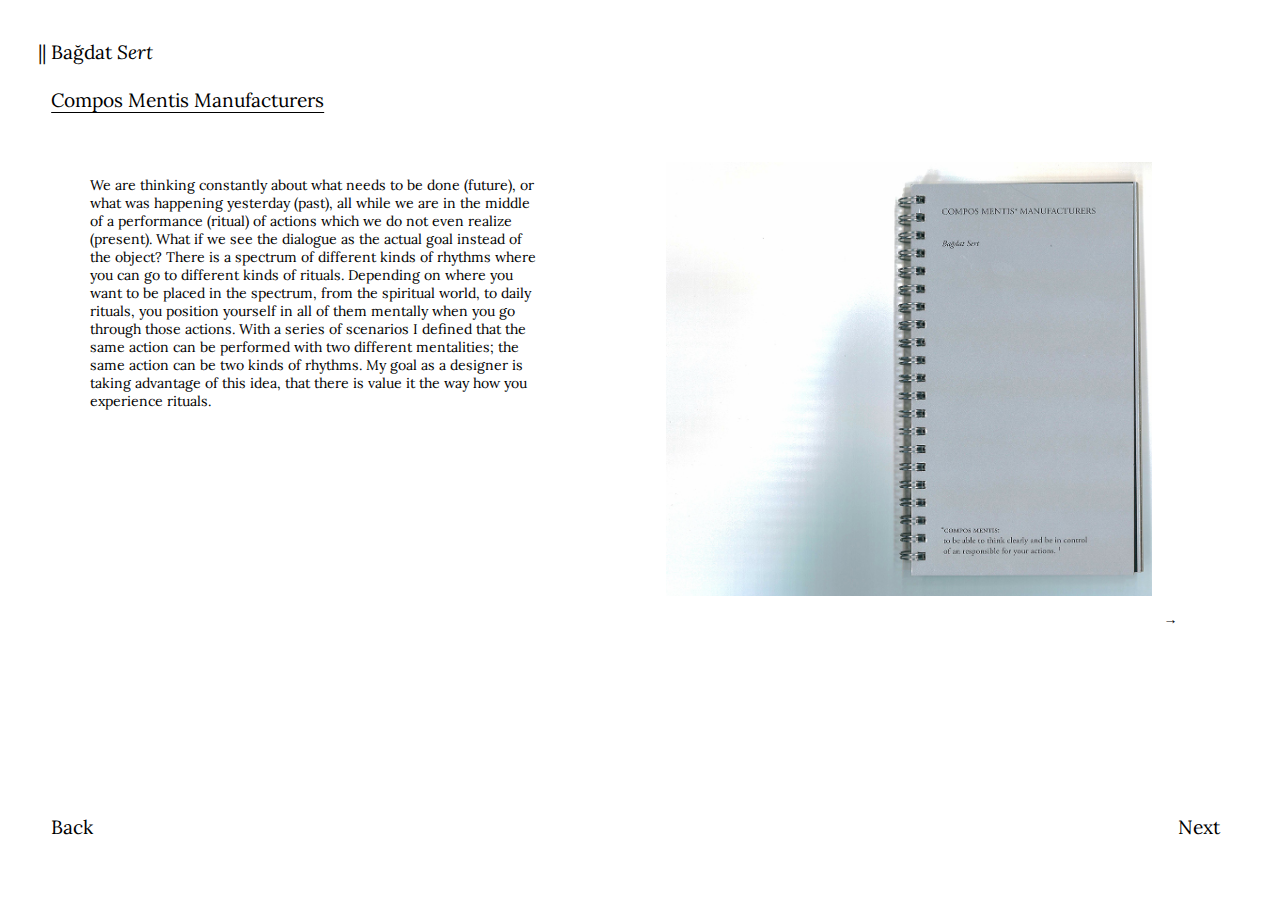
<file: composmentis.html>
<!DOCTYPE html>
<html>
<head>
	<title>|| Bağdat Sert: Cosmo Rythm</title>
	<meta charset="utf-8">
	<meta name="viewport" content="width=device-width, initial-scale=1.0">
	<link rel="icon" href="" type=""> 
	<link type="text/css" rel="stylesheet" href="resources/style.css"/>
	<link href="https://fonts.googleapis.com/css?family=Lora:400,400i&amp;subset=latin-ext" rel="stylesheet">

	<script type="text/javascript" src="resources/jquery-ui.min.js"></script>
	<script type="text/javascript" src="resources/jquery-3.3.1.min.js"></script>
	<script type="text/javascript" src="resources/cycle.js"></script>

</head>

<body>
	<h1><a href="index.html">|| Bağdat <i>Sert </i></a></h1>
	<h2 class="projectpagetitle">Compos Mentis Manufacturers</h2>
	<p id="introtext">We are thinking constantly about what needs to be done (future), or what was happening yesterday (past), all while we are in the middle of a performance (ritual) of actions which we do not even realize (present). What if we see the dialogue as the actual goal instead of the object?

There is a spectrum of different kinds of rhythms where you can go to different kinds of rituals. Depending on where you want to be placed in the spectrum, from the spiritual world, to daily rituals, you position yourself in all of them mentally when you go through those actions. With a series of scenarios I defined that the same action can be performed with two different mentalities; the same action can be two kinds of rhythms. My goal as a designer is taking advantage of this idea, that there is value it the way how you experience rituals. </p>

	<div class="gallery-square">
		<div class="cycle-slideshow" data-cycle-fx="scrollHorz"
    data-cycle-pause-on-hover="true"
    data-cycle-speed="1500">
    	<div class="cycle-next">→</div>
		<img src="images/compos_mentis_1.jpg"/>
		<img src="images/compos_mentis_5.jpg"/>
		<img src="images/compos_mentis_6.jpg"/>
		<img src="images/compos_mentis_15.jpg"/>
		<img src="images/compos_mentis_4.jpg"/>
		<img src="images/compos_mentis_6.jpg"/>
	<div class="cycle-caption"></div>

		
	</div>

	</div>


<h2 id="back"><a href="indexpage.html">Back</a></h2>
<h2 class="nextchapter"><a href="process.html">Next</a></h2>

</body>

</html>
</file>
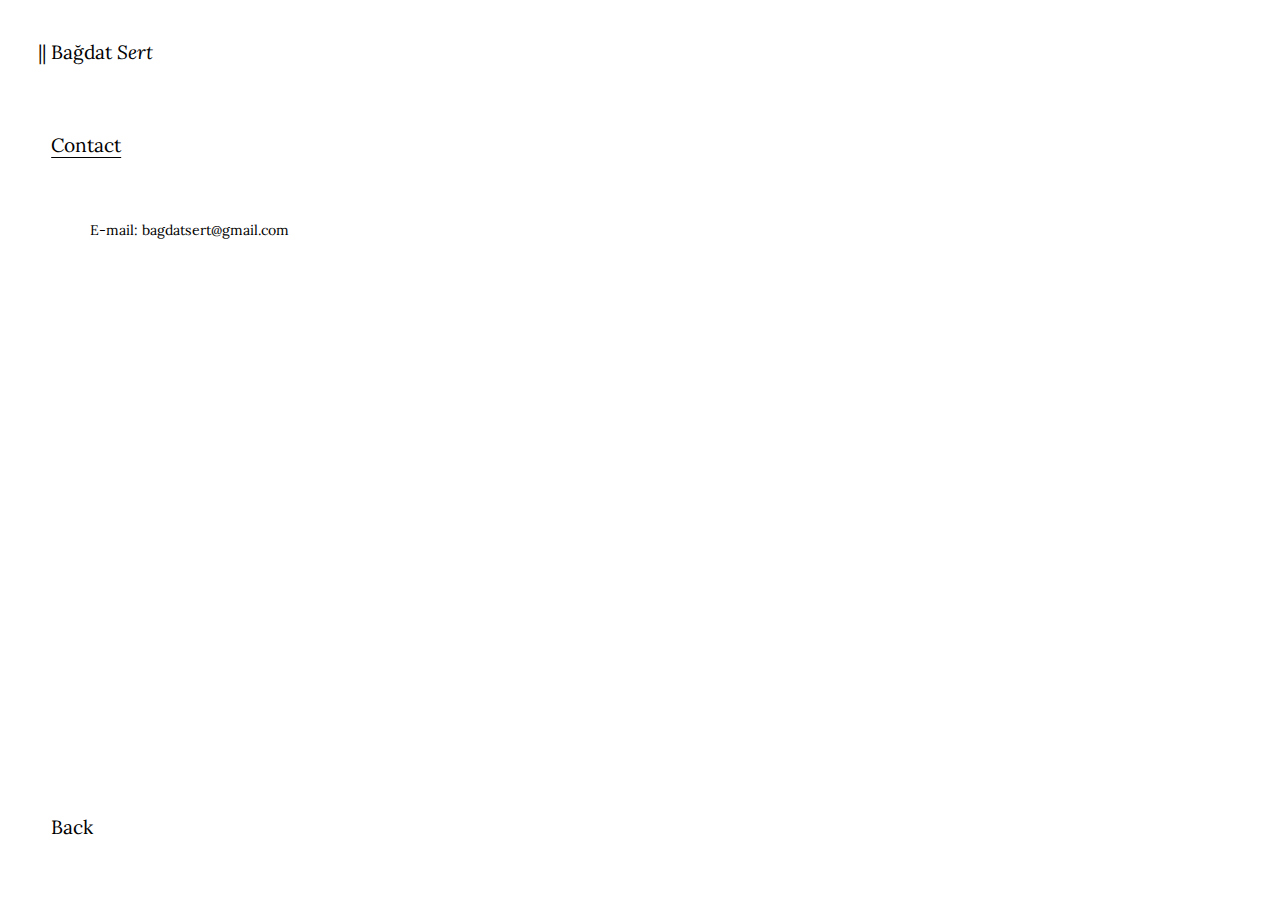
<file: contactpage.html>
<!DOCTYPE html>
<html>
<head>
	<title>|| Bağdat Sert: Cosmo Rythm</title>
	<meta charset="utf-8">
	<meta name="viewport" content="width=device-width, initial-scale=1.0">
	<link rel="icon" href="" type=""> 
	<link type="text/css" rel="stylesheet" href="resources/style.css"/>
	<link href="https://fonts.googleapis.com/css?family=Lora:400,400i&amp;subset=latin-ext" rel="stylesheet">
</head>


<body>
	<h1><a href="index.html">|| Bağdat <i>Sert </i></a></h1>
	<h2 id="contact_underline"> Contact </h2>

	<div id="contactdetails">
		<p>
			E-mail: <a href="mailto:bagdatsert@gmail.com">bagdatsert@gmail.com</a> <br>
		
		</p>
	</div>

	<h2 id="back"><a href="index.html">Back</a></h2>

</body>

</html>
</file>
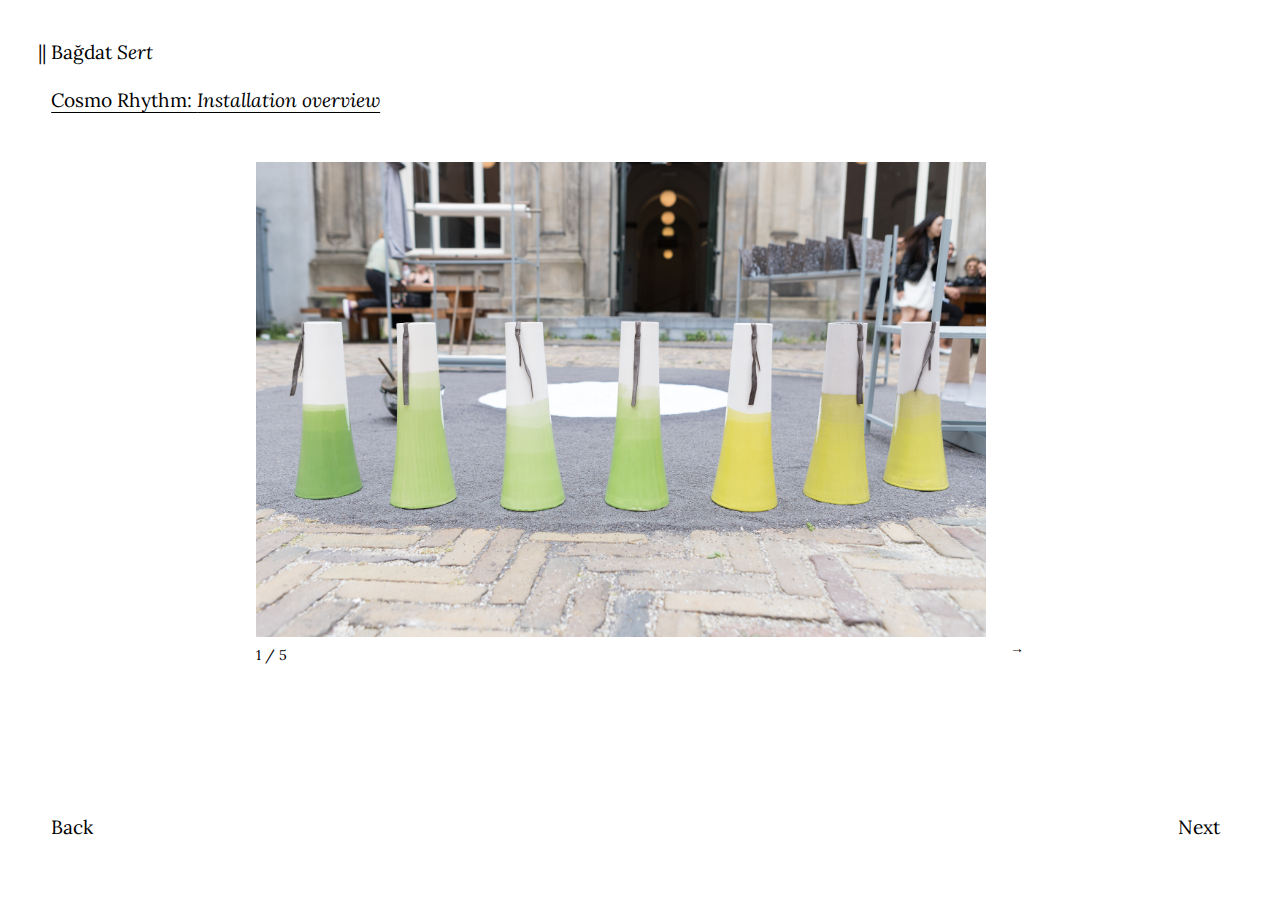
<file: cosmorythm.html>
<!DOCTYPE html>
<html>
<head>
	<title>|| Bağdat Sert: Cosmo Rythm</title>
	<meta charset="utf-8">
	<meta name="viewport" content="width=device-width, initial-scale=1.0">
	<link rel="icon" href="" type=""> 
	<link type="text/css" rel="stylesheet" href="resources/style.css"/>
	<link href="https://fonts.googleapis.com/css?family=Lora:400,400i&amp;subset=latin-ext" rel="stylesheet">

	<script type="text/javascript" src="resources/jquery-ui.min.js"></script>
	<script type="text/javascript" src="resources/jquery-3.3.1.min.js"></script>
	<script type="text/javascript" src="resources/cycle.js"></script>

</head>

<body>
	<h1><a href="index.html">|| Bağdat <i>Sert </i></a></h1>
	<h2 class="projectpagetitle">Cosmo Rhythm: <i>Installation overview</i></h2>

	<div class="gallery">
		<div class="cycle-slideshow" data-cycle-fx="scrollHorz"
    data-cycle-pause-on-hover="true"
    data-cycle-speed="1200">
     	 <div class="cycle-next">→</div>
     	<div class="cycle-caption"></div>

		<img src="images/installation_cosrhyt_2.jpg"/>
		<img src="images/installation_cosrhyt_4.jpg"/>
		<img src="images/installation_cosrhyt_6.jpg"/>
		<img src="images/installation_cosrhyt_14.jpg"/>
		<img src="images/installation_cosrhyt_15.jpg"/>
		
	</div>

	</div>

<h2 id="back"><a href="indexpage.html">Back</a></h2>
<h2 class="nextchapter"><a href="cosmorythm_installation.html">Next</a></h2>

</body>

</html>
</file>
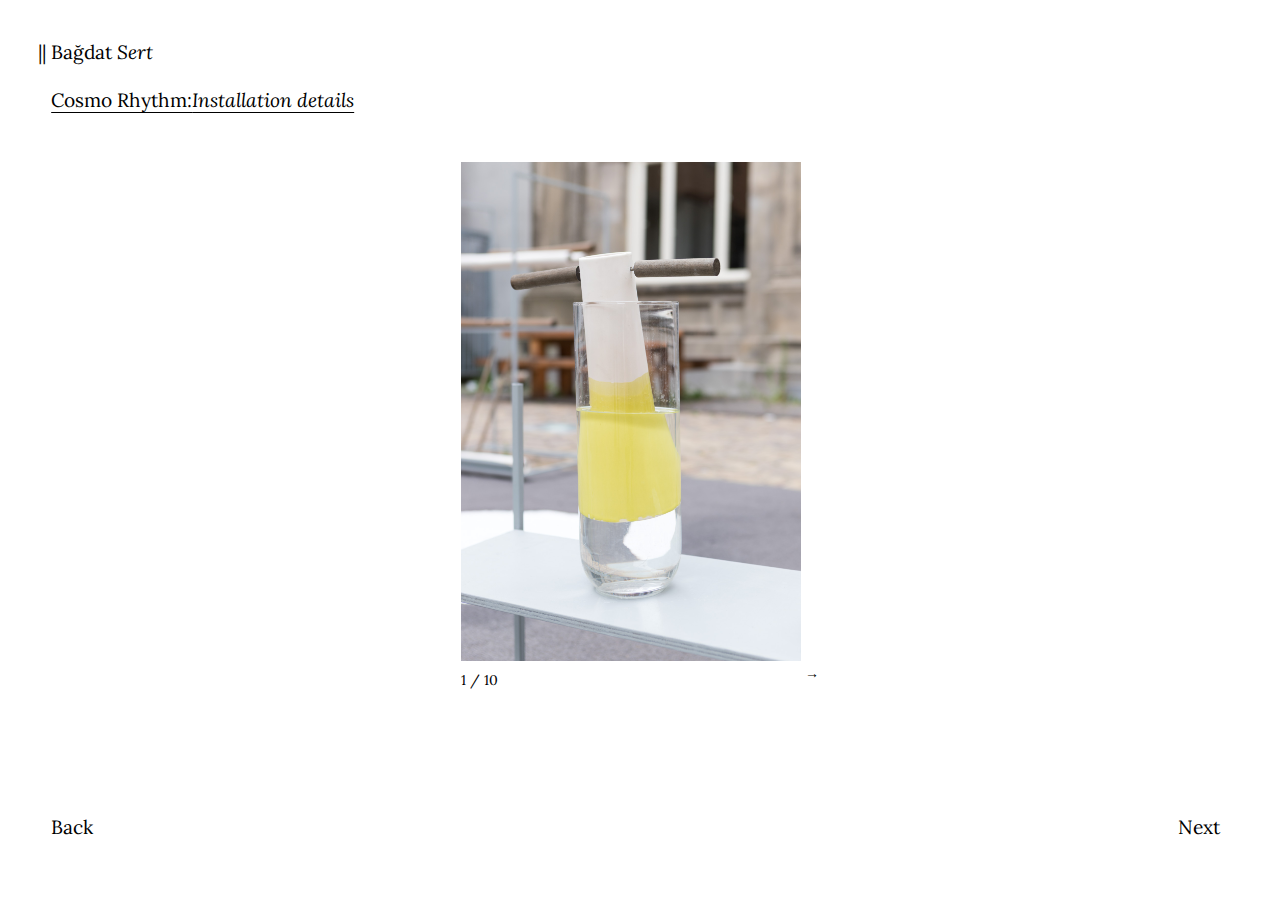
<file: cosmorythm_installation.html>
<!DOCTYPE html>
<html>
<head>
	<title>|| Bağdat Sert: Cosmo Rythm</title>
	<meta charset="utf-8">
	<meta name="viewport" content="width=device-width, initial-scale=1.0">
	<link rel="icon" href="" type=""> 
	<link type="text/css" rel="stylesheet" href="resources/style.css"/>
	<link href="https://fonts.googleapis.com/css?family=Lora:400,400i&amp;subset=latin-ext" rel="stylesheet">

	<script type="text/javascript" src="resources/jquery-ui.min.js"></script>
	<script type="text/javascript" src="resources/jquery-3.3.1.min.js"></script>
	<script type="text/javascript" src="resources/cycle.js"></script>

</head>

<body>
	<h1><a href="index.html">|| Bağdat <i>Sert </i></a></h1>
	<h2 class="projectpagetitle">Cosmo Rhythm:<i>Installation details</i></h2>


	<div class="gallery-vertical">
		<div class="cycle-slideshow" data-cycle-fx="scrollHorz"
    data-cycle-pause-on-hover="true"
    data-cycle-speed="1200">
     	 <div class="cycle-next">→</div>
     	<div class="cycle-caption"></div>

		<img src="images/installation_cosrhyt_1.jpg"/>
		<img src="images/installation_cosrhyt_3.jpg"/>
		<img src="images/installation_cosrhyt_5.jpg"/>
		<img src="images/installation_cosrhyt_7.jpg"/>
		<img src="images/installation_cosrhyt_8.jpg"/>
		<img src="images/installation_cosrhyt_9.jpg"/>
		<img src="images/installation_cosrhyt_10.jpg"/>
		<img src="images/installation_cosrhyt_11.jpg"/>
		<img src="images/installation_cosrhyt_12.jpg"/>
		<img src="images/installation_cosrhyt_13.jpg"/>
		
	</div>

	</div>


<h2 id="back"><a href="indexpage.html">Back</a></h2>
<h2 class="nextchapter"><a href="vases.html">Next</a></h2>

</body>

</html>
</file>
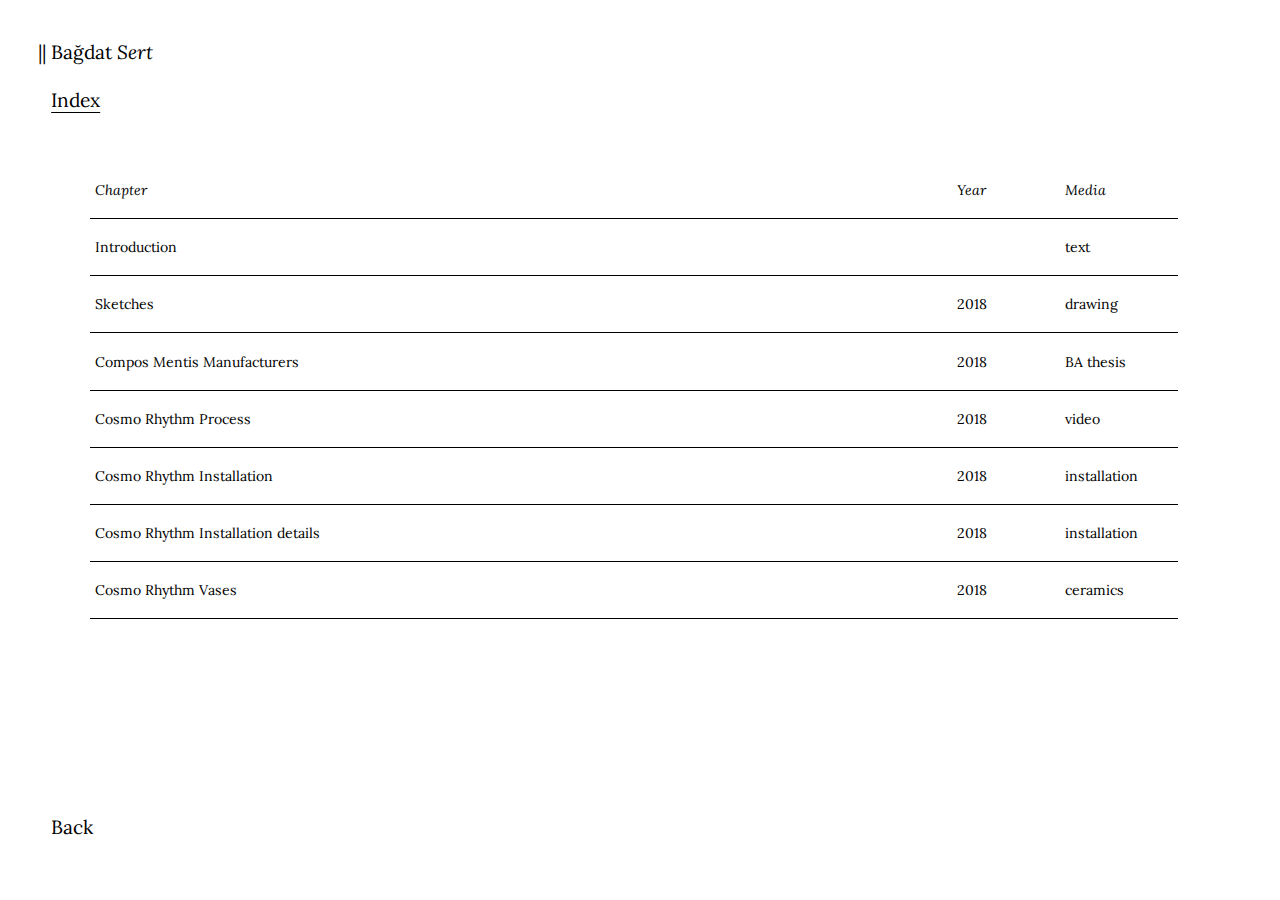
<file: indexpage.html>
<!DOCTYPE html>
<html>
<head>
	<title>|| Bağdat Sert: Cosmo Rhythm</title>
	<meta charset="utf-8">
	<meta name="viewport" content="width=device-width, initial-scale=1.0">
	<link rel="icon" href="" type=""> 
	<link type="text/css" rel="stylesheet" href="resources/style.css"/>
	<link href="https://fonts.googleapis.com/css?family=Lora:400,400i&amp;subset=latin-ext" rel="stylesheet">
</head>

<body>
	<h1><a href="index.html">|| Bağdat <i>Sert </i></a></h1>

	<h2 id="index_underline"> Index  </h2>

	<div id="table">

	<div class="row" id="toprow">
		<p class="col-1 title">Chapter</p>
		<p class="col-2 type">Year</p>
		<p class="col-3 date">Media</p>
	</div>

	<a href="intro.html"><div class="row">
		<p class="col-1 title">Introduction</p>
		<p class="col-2 type"></p>
		<p class="col-3 date">text</p>
	</div></a>

	<a href="sketches.html"><div class="row">
		<p class="col-1 title">Sketches</p>
		<p class="col-2 type">2018</p>
		<p class="col-3 date">drawing</p>
	</div></a>

	<a href="composmentis.html"><div class="row">
		<p class="col-1 title">Compos Mentis Manufacturers</p>
		<p class="col-2 type">2018</p>
		<p class="col-3 date">BA thesis</p>
	</div></a>

	<a href="process.html"><div class="row">
		<p class="col-1 title">Cosmo Rhythm Process</p>
		<p class="col-2 type">2018</p>
		<p class="col-3 date">video</p>
	</div></a>


	<a href="cosmorythm.html"><div class="row">
		<p class="col-1 title">Cosmo Rhythm Installation</p>
		<p class="col-2 type">2018</p>
		<p class="col-3 date">installation</p>
	</div></a>

	<a href="cosmorythm_installation.html"><div class="row">
		<p class="col-1 title">Cosmo Rhythm Installation details</p>
		<p class="col-2 type">2018</p>
		<p class="col-3 date">installation</p>
	</div></a>

	<a href="vases.html"><div class="row">
		<p class="col-1 title">Cosmo Rhythm Vases</p>
		<p class="col-2 type">2018</p>
		<p class="col-3 date">ceramics</p>
	</div></a>


</div>

	<h2 id="back"><a href="index.html">Back</a></h2>

</body>

</html>
</file>
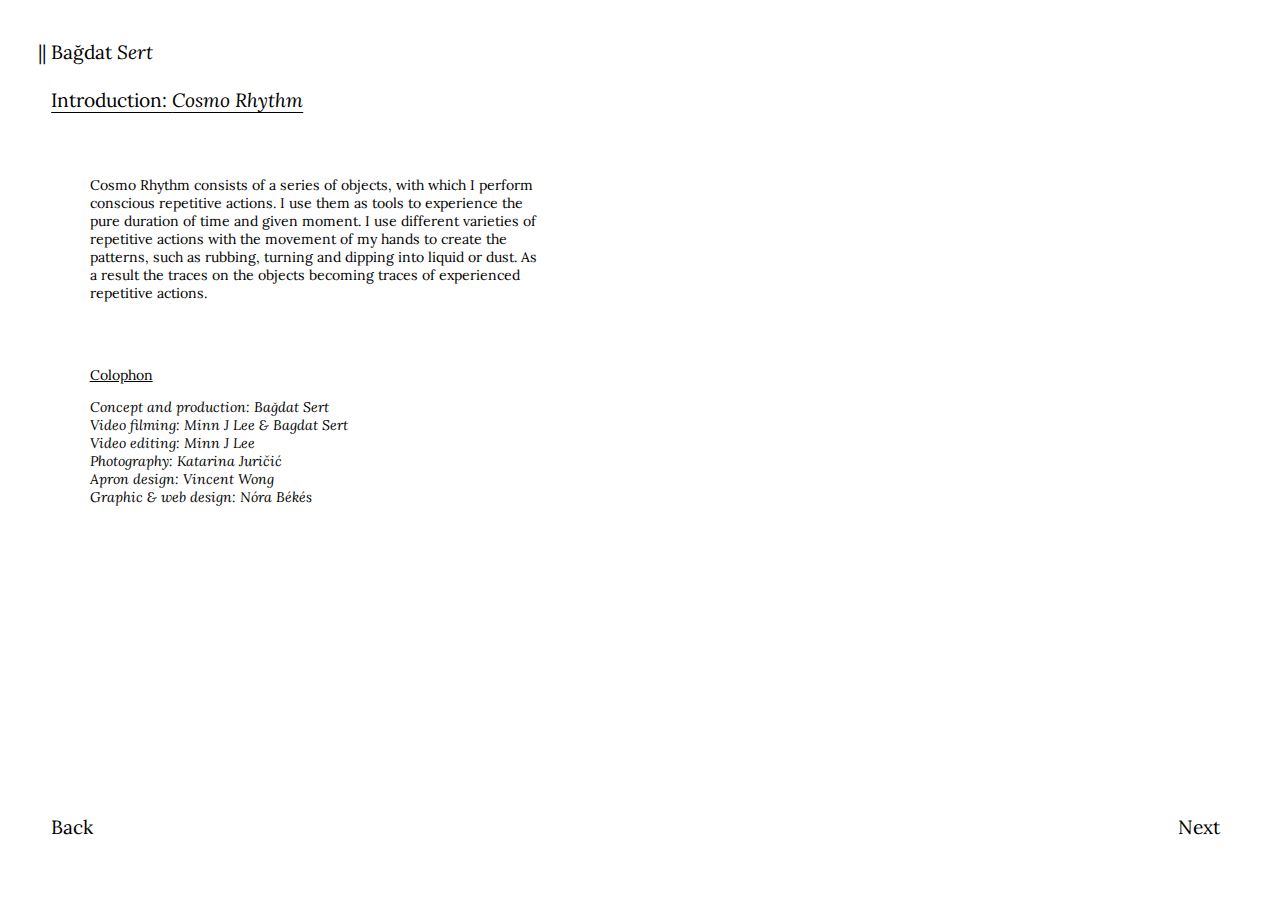
<file: intro.html>
<!DOCTYPE html>
<html>
<head>
	<title>|| Bağdat Sert: Cosmo Rythm</title>
	<meta charset="utf-8">
	<meta name="viewport" content="width=device-width, initial-scale=1.0">
	<link rel="icon" href="" type=""> 
	<link type="text/css" rel="stylesheet" href="resources/style.css"/>
	<link href="https://fonts.googleapis.com/css?family=Lora:400,400i&amp;subset=latin-ext" rel="stylesheet">
</head>

<body>
	<h1><a href="index.html">|| Bağdat <i>Sert </i></a></h1>

	<h2 class="projectpagetitle">Introduction: <i>Cosmo Rhythm</i></h2>

	<div id="introtext">
		<p>Cosmo Rhythm consists of a series of objects, with which I perform conscious repetitive actions. I use them as tools to experience the pure duration of time and given moment. I use different varieties of repetitive actions with the movement of my hands to create the patterns, such as rubbing, turning and dipping into liquid or dust. As a result the traces on the objects becoming traces of experienced repetitive actions.
		</p>
		<br>
		<br>
		<p class="popuptitle">Colophon</p>
		<p id="colophon_text">Concept and production: Bağdat Sert<br>
		Video filming: Minn J Lee & Bagdat Sert<br>
		Video editing: Minn J Lee <br>
		Photography: Katarina Juričić<br>
		Apron design: Vincent Wong<br>
		Graphic & web design: Nóra Békés</p>
	</div>


<h2 id="back"><a href="indexpage.html">Back</a></h2>
<h2 class="nextchapter"><a href="sketches.html">Next</a></h2>

</body>

</html>
</file>
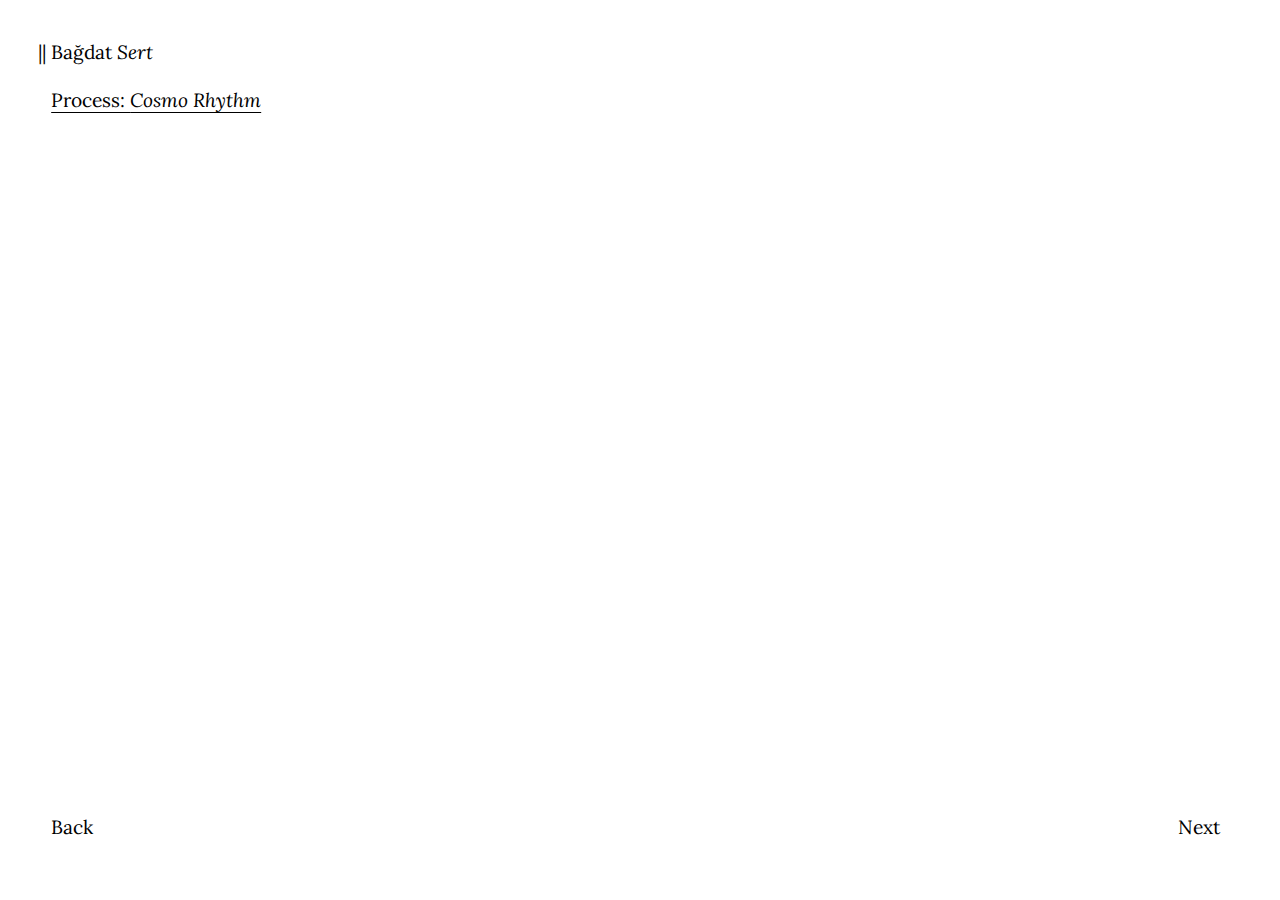
<file: process.html>
<!DOCTYPE html>
<html>
<head>
	<title>|| Bağdat Sert: Cosmo Rhythm</title>
	<meta charset="utf-8">
	<meta name="viewport" content="width=device-width, initial-scale=1.0">
	<link rel="icon" href="" type=""> 
	<link type="text/css" rel="stylesheet" href="resources/style.css"/>
	<link href="https://fonts.googleapis.com/css?family=Lora:400,400i&amp;subset=latin-ext" rel="stylesheet">
</head>

<body>
	<h1><a href="index.html">|| Bağdat <i>Sert </i></a></h1>

	<h2 class="projectpagetitle">Process: <i>Cosmo Rhythm</i></h2>
	
<!-- 	<p id="video_caption">video editing by Minn J Lee <br> filming by Minn J Lee & Bağdat Sert</p> -->

		<iframe id="video"  src="https://player.vimeo.com/video/278841533?autoplay=1&loop=1&title=0&byline=0&portrait=0" width="70%" height="70%" frameborder="0" allowfullscreen></iframe>
	


	

<h2 id="back"><a href="indexpage.html">Back</a></h2>
<h2 class="nextchapter"><a href="cosmorythm.html">Next</a></h2>

</body>

</html>
</file>
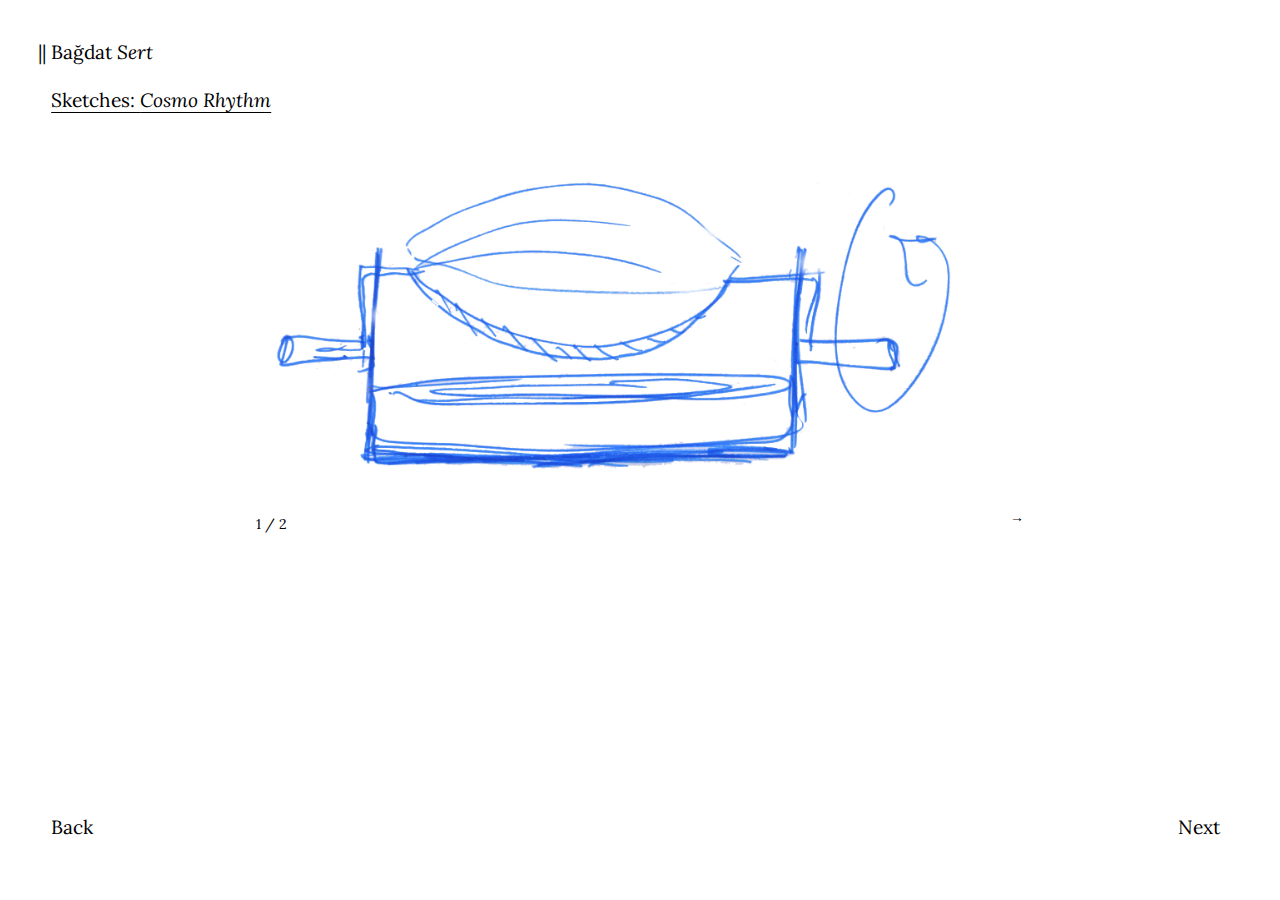
<file: sketches.html>
<!DOCTYPE html>
<html>
<head>
	<title>|| Bağdat Sert: Cosmo Rythm</title>
	<meta charset="utf-8">
	<meta name="viewport" content="width=device-width, initial-scale=1.0">
	<link rel="icon" href="" type=""> 
	<link type="text/css" rel="stylesheet" href="resources/style.css"/>
	<link href="https://fonts.googleapis.com/css?family=Lora:400,400i&amp;subset=latin-ext" rel="stylesheet">

	<script type="text/javascript" src="resources/jquery-ui.min.js"></script>
	<script type="text/javascript" src="resources/jquery-3.3.1.min.js"></script>
	<script type="text/javascript" src="resources/cycle.js"></script>

</head>

<body>
	<h1><a href="index.html">|| Bağdat <i>Sert </i></a></h1>
	<h2 class="projectpagetitle">Sketches: <i>Cosmo Rhythm</i></h2>


	<div class="gallery">
		<div class="cycle-slideshow" data-cycle-fx="scrollHorz"
    data-cycle-pause-on-hover="true"
    data-cycle-speed="1200">
     	 <div class="cycle-next">→</div>
     	<div class="cycle-caption"></div>

		<img src="images/drawings_cosrhyt_1.jpg"/>
		<img src="images/drawings_cosrhyt_2.jpg"/>
		
	</div>

	</div>


<h2 id="back"><a href="indexpage.html">Back</a></h2>
<h2 class="nextchapter"><a href="composmentis.html">Next</a></h2>

</body>

</html>
</file>
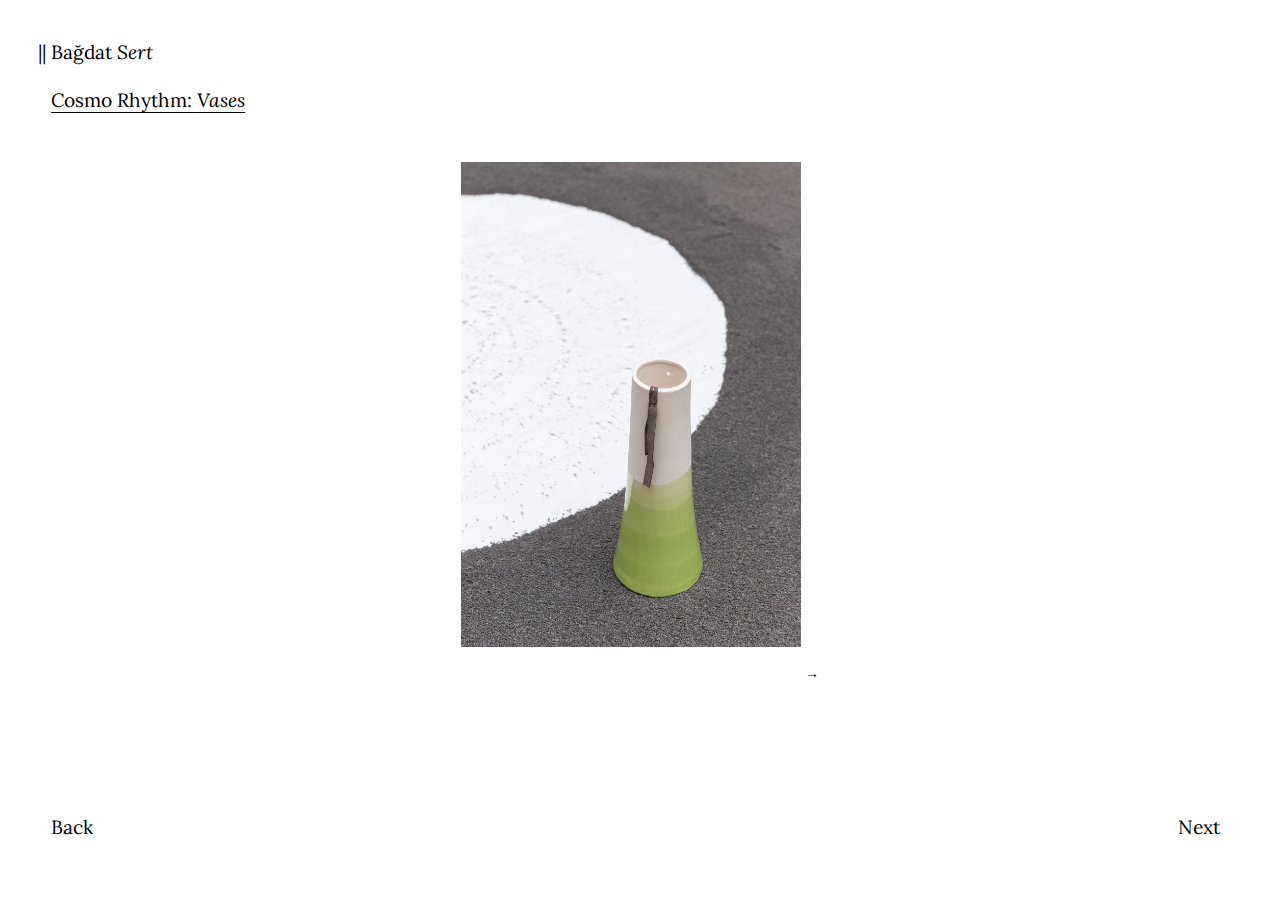
<file: vases.html>
<!DOCTYPE html>
<html>
<head>
	<title>|| Bağdat Sert: Cosmo Rythm</title>
	<meta charset="utf-8">
	<meta name="viewport" content="width=device-width, initial-scale=1.0">
	<link rel="icon" href="" type=""> 
	<link type="text/css" rel="stylesheet" href="resources/style.css"/>
	<link href="https://fonts.googleapis.com/css?family=Lora:400,400i&amp;subset=latin-ext" rel="stylesheet">

	<script type="text/javascript" src="resources/jquery-ui.min.js"></script>
	<script type="text/javascript" src="resources/jquery-3.3.1.min.js"></script>
	<script type="text/javascript" src="resources/cycle.js"></script>

</head>

<body>
	<h1><a href="index.html">|| Bağdat <i>Sert </i></a></h1>
	<h2 class="projectpagetitle">Cosmo Rhythm: <i>Vases</i></h2>


	<div class="gallery-vertical">
		<div class="cycle-slideshow" data-cycle-fx="scrollHorz"
    data-cycle-pause-on-hover="true"
    data-cycle-speed="1500">
    	<div class="cycle-next">→</div>
		<img src="images/vases_cosrhyt_1.jpg"/>
		<img src="images/vases_cosrhyt_2.jpg"/>
		<img src="images/vases_cosrhyt_3.jpg"/>
		<img src="images/vases_cosrhyt_4.jpg"/>
		<div class="cycle-caption"></div>

		
	</div>

	</div>


<h2 id="back"><a href="indexpage.html">Back</a></h2>
<h2 class="nextchapter"><a href="intro.html">Next</a></h2>

</body>

</html>
</file>
<file: resources/style.css>
h1{
	font-family: 'Lora', serif;
	font-weight: normal;
	font-style: 400;
	color: black;
	font-size: 1.5vw;
	position: absolute;
	top: 3vh;
	left: 3vw;
}

h2{
	font-family: 'Lora', serif;
	font-weight: normal;
	font-style: 400;
	color: black;
	font-size: 1.5vw;
	position: absolute;
	left: 4vw;
}

a{
	text-decoration: none;
	color: black;
}
a:hover{
	text-decoration: underline;
	-webkit-text-underline-position: under;
	-ms-text-underline-position: below;
  	text-underline-position: under;
}

p{
	font-family: 'Lora', serif;
	font-weight: normal;
	font-style: 400;
	color: black;
	font-size: 1.1vw;
}

#contact{
	top: 13vh;
}
#index{
	top: 8vh;
}

#news{
	top: 18vh;
}

#contact_underline{
	top: 13vh;
	text-decoration: underline;
	-webkit-text-underline-position: under;
 	-ms-text-underline-position: below;
	text-underline-position: under;
}

#index_underline{
	top: 8vh;
	text-decoration: underline;
	-webkit-text-underline-position: under;
 	-ms-text-underline-position: below;
	text-underline-position: under;
}

#news_underline{
	top: 18vh;
	text-decoration: underline;
	-webkit-text-underline-position: under;
 	-ms-text-underline-position: below;
	text-underline-position: under;
}

.projectpagetitle{
	top: 8vh;
	text-decoration: underline;
	-webkit-text-underline-position: under;
 	-ms-text-underline-position: below;
	text-underline-position: under;
}

#contactdetails{
	position: absolute;
	left: 7vw;
	top: 23vh;

}

#introtext{
	position: absolute;
	left: 7vw;
	top: 18vh;
	width: 35vw;
}

#colophon_text{
	font-style: italic;

	}

#back{
	position: absolute;
	bottom:5vh;
}

.nextchapter{
	position: absolute;
	bottom: 5vh;
	left: 92vw;

}


#video{
	position: absolute;
	top: 18vh;
	left: 15vw;
}

#video_caption{
	position: absolute;
	bottom: 5vh;
	left: 15vw;

}


.gallery{
	position: absolute;
	top:18vh;
	left: 20vw;
	width: 60vw;
}

.gallery img{
	width: 95%;
	height:95%;
}

.gallery-vertical{
	position: absolute;
	top:18vh;
	left: 36vw;
	width: 28vw;
	}

.gallery-vertical img{
	width: 95%;
	height:95%;
}

.gallery-square{

	position: absolute;
	top:18vh;
	left: 52vw;
	width: 40vw;

	}

.gallery-square img{
	width: 95%;
	height:95%;
}

.cycle-caption{
	font-family: 'Lora', serif;
	font-weight: normal;
	font-style: 400;
	color: black;
	font-size: 1.1vw;
	line-height: 1.1vw;
	z-index: 0;

}
.cycle-next{
	z-index: 0;
	font-family: 'Lora', serif;
	font-weight: normal;
	font-style: 400;
	color: black;
	font-size: 1.1vw;
	line-height: 0;
	z-index: 0;
	text-align: right;

}

/*-----------------------backround svg mainpage--------------------------*/
#bg_svg{
	position: absolute;
	
/*	top: -10vh;
	width: 70vw;*/
	fill:#1e1e1e;
	
width: 50vw;
left: 22.5vw;
top:5vh;
}

.popup{
	width: 20vw;
	height: 16vw;
	position: fixed;
	border: 0.12vw #5d5d5d solid;
	background-color: white;
	display: none;

}

.popup img{
	width: 90%;
	padding: 1vw;

	}
.popup p {
	padding-left: 1vw;
	line-height: 1.1vw;

}
.popuptitle{
	text-decoration: underline;
}

/*-----------------------backround svg mainpage--------------------------*/

/*indexpage*/

#table{
	position: absolute;
	top: 18vh; 
	left: 7vw;
	height: 75vh; 
	width: 85vw;
	overflow: scroll;
	}

.row{
	display: flex;
	padding: 5px  5px;
	border-bottom: 0.12vw black solid;

}

.col-1 {
	width: 80%;
	}

.col-2 {
	width: 10%;
	}

.info_4 {
	width: 10%;
	}
#toprow p{

font-style: italic;
}

/*---------------------------------newspage-------------------------------------------*/
.news_container{
	position: absolute;
	top: 18vh; 
	left: 12vw;
	height: 75vh; 
	width: 85vw;
	overflow: scroll;
	}
.news_img{
	width: 30%;
	left:40vw;
	top: 0;
	}
.news_date{
	padding-top: 1vh;
	}




/*---------------------------------newspage-------------------------------------------*/


/*---------------------------------responsive ----------------------------------------------*/
/*---------------------------------responsive ----------------------------------------------*/
/*---------------------------------responsive ----------------------------------------------*/

@media screen and (max-width:900px)  {
	/*	body { background: green;}
	*/

h1{

	font-size: 3vw;
	position: absolute;
	top: 3vh;
	left: 5vw;
}

h2{

	font-size: 3vw;
	position: absolute;
	left: 8vw;
}

p{
	font-size: 2.5vw;
}

.news_container{
top: 23vh;

}

.news_container img{
	width: 84%;
	}

#introtext{
	position: absolute;
	left: 8vw;
	top: 18vh;
	width: 84vw;
}
#contactdetails{
	position: absolute;
	left: 8vw;
	top: 23vh;
}

.nextchapter{
	position: absolute;
	bottom: 3vh;
	left: 84vw;

}

#back{
	position: absolute;
	bottom:3vh;
}

/*-------------------indexpage responsive------------------------*/
#table{
	position: absolute;
	top: 23vh; 
	left: 8vw;
	height: 85vh; 
	width: 84vw;
	overflow: scroll;
	}


.col-1 {
	width: 65%;
	}

.col-2 {
	width: 15%;
	}

.info_4 {
	width: 20%;
	}


/*-------------------indexpage responsive------------------------*/
/*-------------------image galleries responsive------------------------*/

.gallery{
	position: absolute;
	top:18vh;
	left: 8vw;
	width: 84vw;
}

.gallery img{
	width: 95%;
	height:95%;
}

.gallery-vertical{
	position: absolute;
	top:18vh;
	left: 8vw;
	width: 84vw;
	}

.gallery-vertical img{
	width: 95%;
	height:95%;
}

.gallery-square{

	position: absolute;
	top:45vh;
	left: 8vw;
	width: 84vw;

	}

.gallery-square img{
	width: 95%;
	height:95%;
}



.cycle-caption{

	font-size: 2vw;
	line-height: 2vw;
	z-index: 0;

}
.cycle-next{

	font-size: 2vw;
	line-height: 0vw;
	padding-top: 1vw;
	z-index: 0;
	text-align: right;

}
/*-------------------image galleries responsive------------------------*/
/*-------------------video responsive------------------------*/
#video{
	position: absolute;
	top: 18vh;
	left: 5vw;
	width: 90vw;
}

#video_caption{
	position: absolute;
	bottom: 5vh;
	left: 8vw;
}

/*-------------------video responsive------------------------*/

#bg_svg{
	position: absolute;
	
/*	top: -10vh;
	width: 70vw;*/
	fill:#1e1e1e;
	
width: 84vw;

left: 8vw;
top:23vh;
}

.popup p {
	padding-left: 1vw;
	line-height: 1.1vw;
	font-size: 1.1vw;

}

}
</file>
